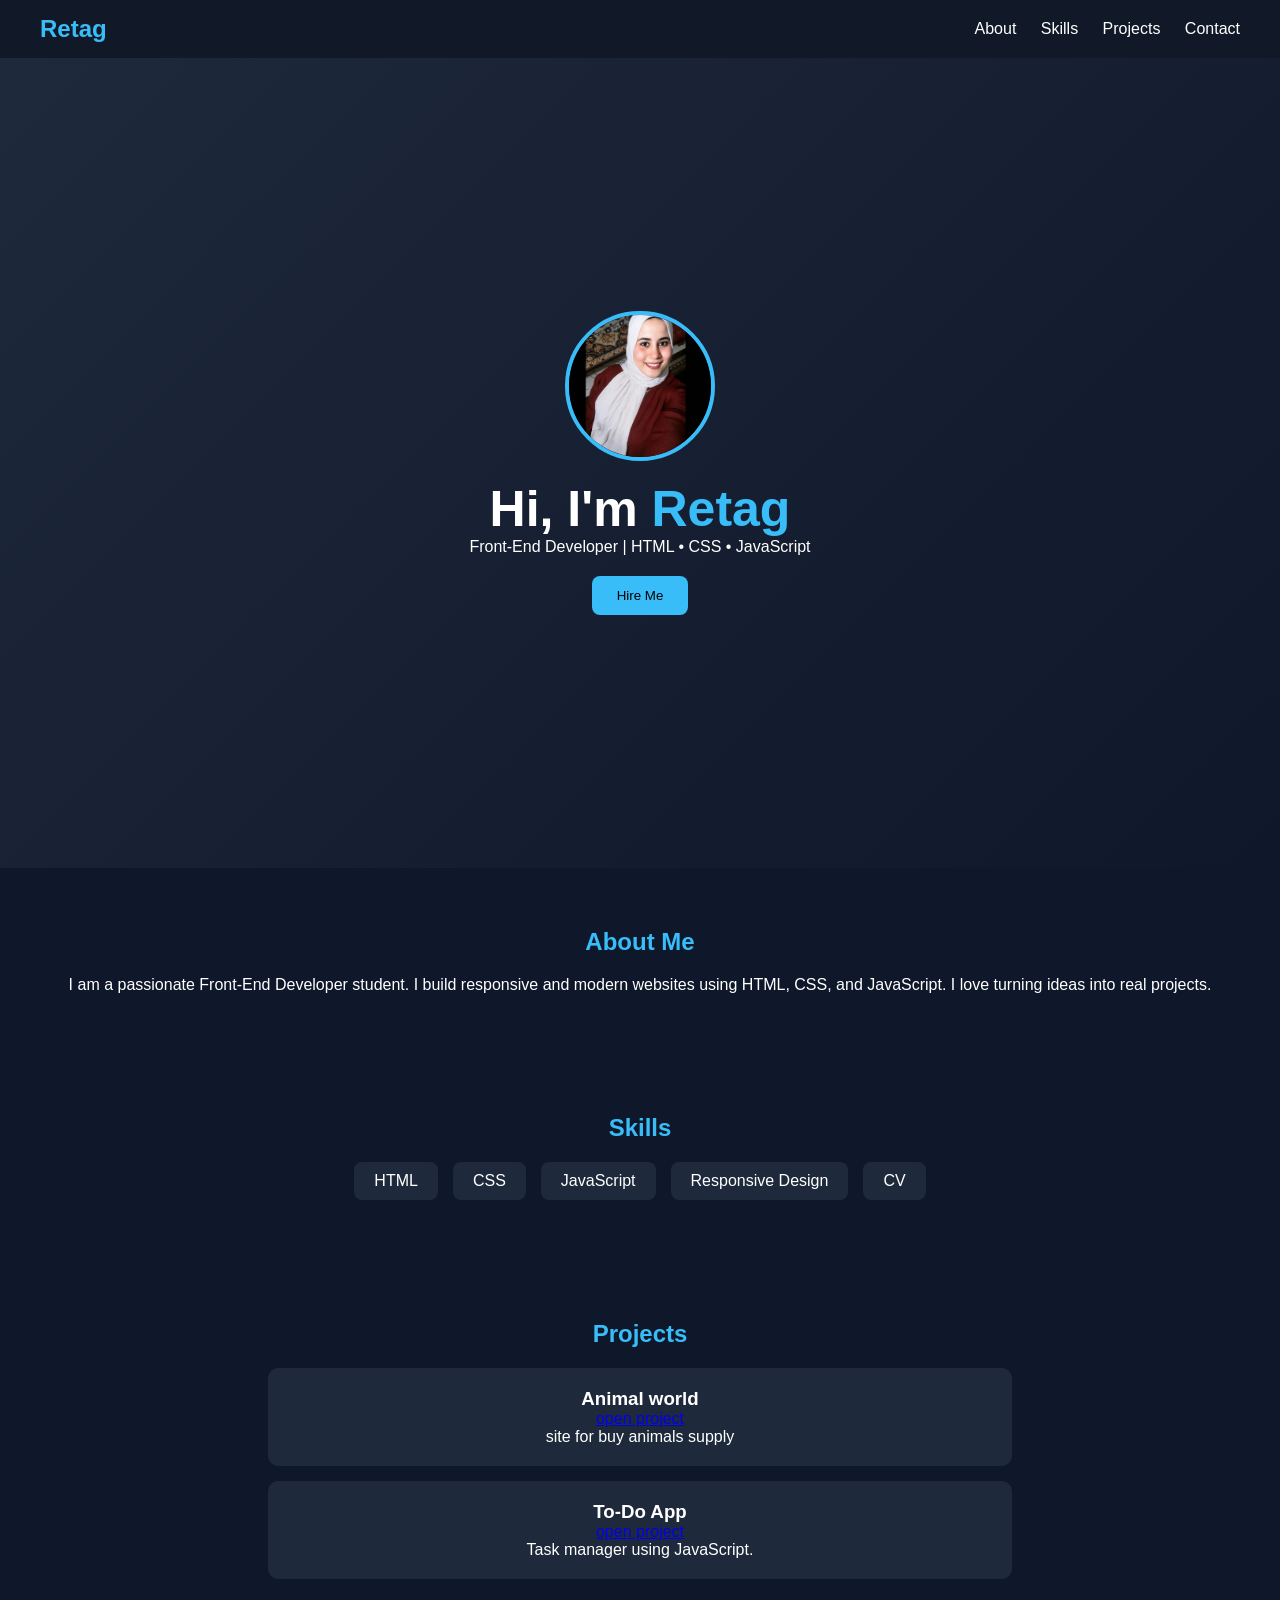
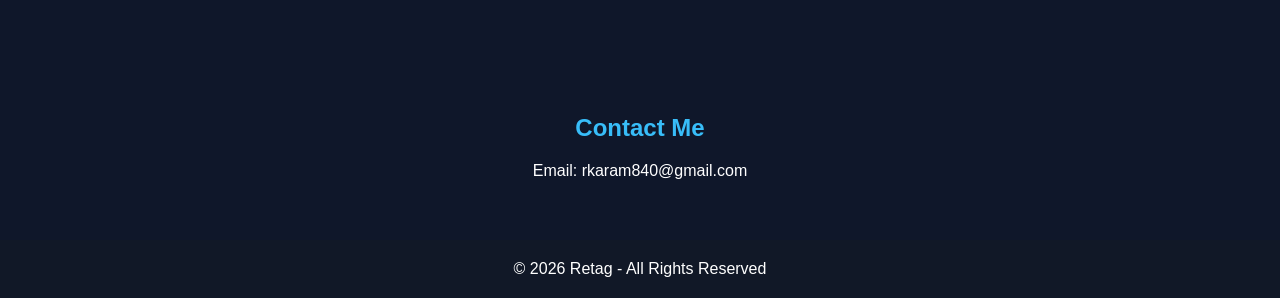
<file: index.html>
<!DOCTYPE html>
<html lang="en">
<head>
  <meta charset="UTF-8">
  <meta name="viewport" content="width=device-width, initial-scale=1.0">
  <title>Retag | Portfolio</title>
  <link rel="stylesheet" href="style.css">
</head>

<body>

<header>
  <div class="container">
    <h2 class="logo">Retag</h2>
    <nav>
      <a href="#about">About</a>
      <a href="#skills">Skills</a>
      <a href="#projects">Projects</a>
      <a href="#contact">Contact</a>
    </nav>
  </div>
</header>

<section class="hero">
  <div class="hero-text">
    <img src="me.jpg" alt="my photo"class="profile-img">
    <h1>Hi, I'm <span>Retag</span></h1>
    <p>Front-End Developer | HTML • CSS • JavaScript</p>
    <button onclick="hireMe()">Hire Me</button>
  </div>
</section>

<section id="about" class="section">
  <h2>About Me</h2>
  <p>
    I am a passionate Front-End Developer student. I build responsive and modern websites using HTML, CSS, and JavaScript.
    I love turning ideas into real projects.
  </p>
</section>

<section id="skills" class="section">
  <h2>Skills</h2>
  <div class="skills">
    <div>HTML</div>
    <div>CSS</div>
    <div>JavaScript</div>
    <div>Responsive Design</div>
    <div>CV</div>
    
  </div>
</section>

<section id="projects" class="section">
  <h2>Projects</h2>

  <div class="card">
    <h3>Animal world </h3>
    <a href="animals/index.html">open project</a>
    <p>site for buy animals supply</p>
  </div>

  <div class="card">
    <h3>To-Do App</h3>
    <a href="to do app/index.html">open project</a>
    <p>Task manager using JavaScript.</p>
  </div>

</section>

<section id="contact" class="section">
  <h2>Contact Me</h2>
  <p>Email: rkaram840@gmail.com</p>
</section>

<footer>
  <p>© 2026 Retag - All Rights Reserved</p>
</footer>

<script src="script.js"></script>

</body>
</html>
</file>
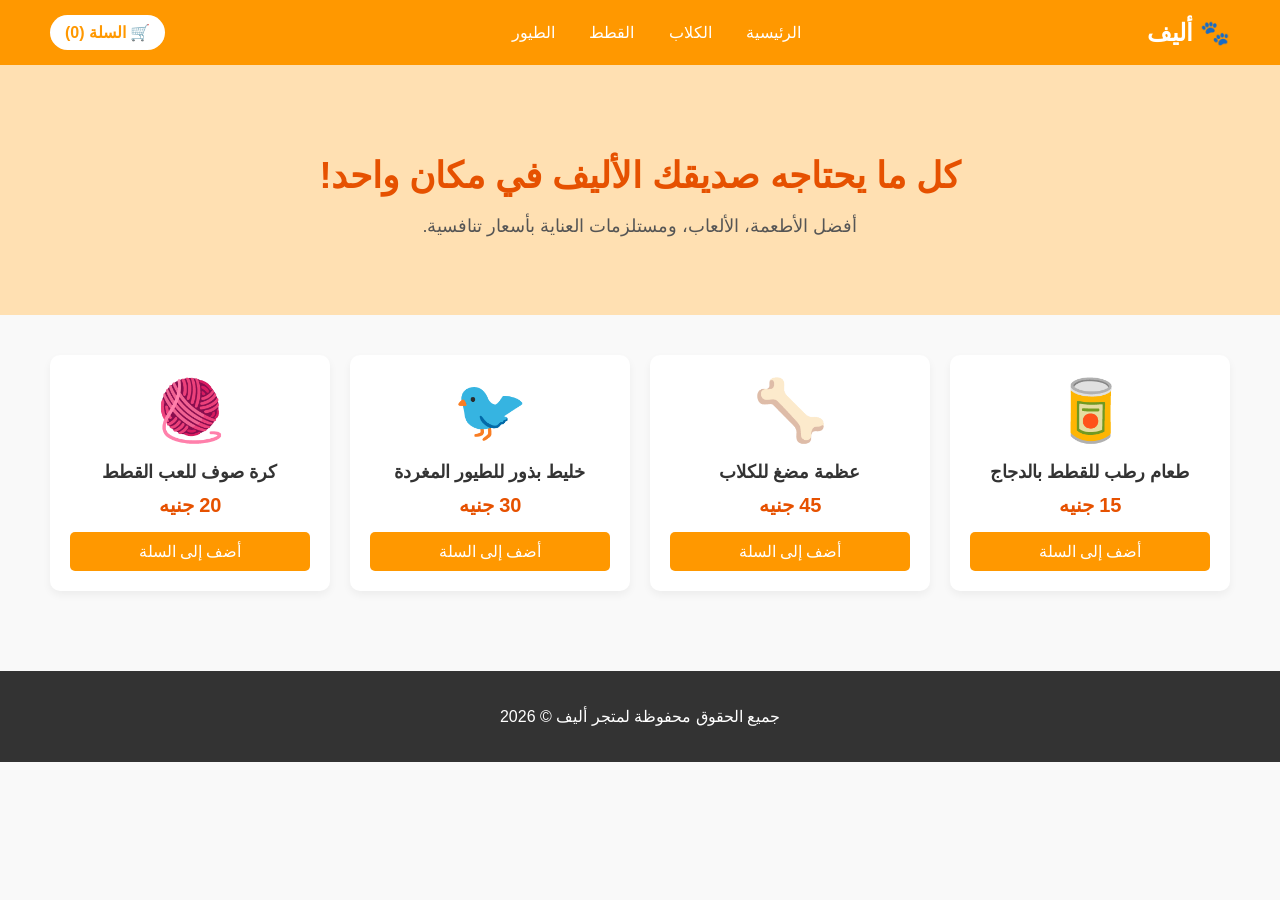
<file: animals/index.html>
<!DOCTYPE html>
<html lang="ar" dir="rtl">
<head>
    <meta charset="UTF-8">
    <meta name="viewport" content="width=device-width, initial-scale=1.0">
    <title>متجر أليف - Pet Store</title>
    <link rel="stylesheet" href="style.css">
</head>
<body>

    <header>
        <div class="logo">🐾 أليف</div>
        <nav>
            <a href="#">الرئيسية</a>
            <a href="#">الكلاب</a>
            <a href="#">القطط</a>
            <a href="#">الطيور</a>
        </nav>
        <div class="cart">🛒 السلة (<span id="cart-count">0</span>)</div>
    </header>

    <section class="hero">
        <h1>كل ما يحتاجه صديقك الأليف في مكان واحد!</h1>
        <p>أفضل الأطعمة، الألعاب، ومستلزمات العناية بأسعار تنافسية.</p>
    </section>

    <section class="products-container">
        <div class="product-card">
            <div class="product-img">🥫</div>
            <div class="product-title">طعام رطب للقطط بالدجاج</div>
            <div class="product-price">15 جنيه</div>
            <button class="add-to-cart-btn" onclick="addToCart()">أضف إلى السلة</button>
        </div>

        <div class="product-card">
            <div class="product-img">🦴</div>
            <div class="product-title">عظمة مضغ للكلاب</div>
            <div class="product-price">45 جنيه</div>
            <button class="add-to-cart-btn" onclick="addToCart()">أضف إلى السلة</button>
        </div>

        <div class="product-card">
            <div class="product-img">🐦</div>
            <div class="product-title">خليط بذور للطيور المغردة</div>
            <div class="product-price">30 جنيه</div>
            <button class="add-to-cart-btn" onclick="addToCart()">أضف إلى السلة</button>
        </div>

        <div class="product-card">
            <div class="product-img">🧶</div>
            <div class="product-title">كرة صوف للعب القطط</div>
            <div class="product-price">20 جنيه</div>
            <button class="add-to-cart-btn" onclick="addToCart()">أضف إلى السلة</button>
        </div>
    </section>

    <footer>
        <p>جميع الحقوق محفوظة لمتجر أليف © 2026</p>
    </footer>

    <script>
        let cartItemCount = 0;
        function addToCart() {
            cartItemCount++;
            document.getElementById('cart-count').innerText = cartItemCount;
            alert('تمت إضافة المنتج إلى سلتك بنجاح! 🐾');
        }
    </script>

</body>
</html>
</file>
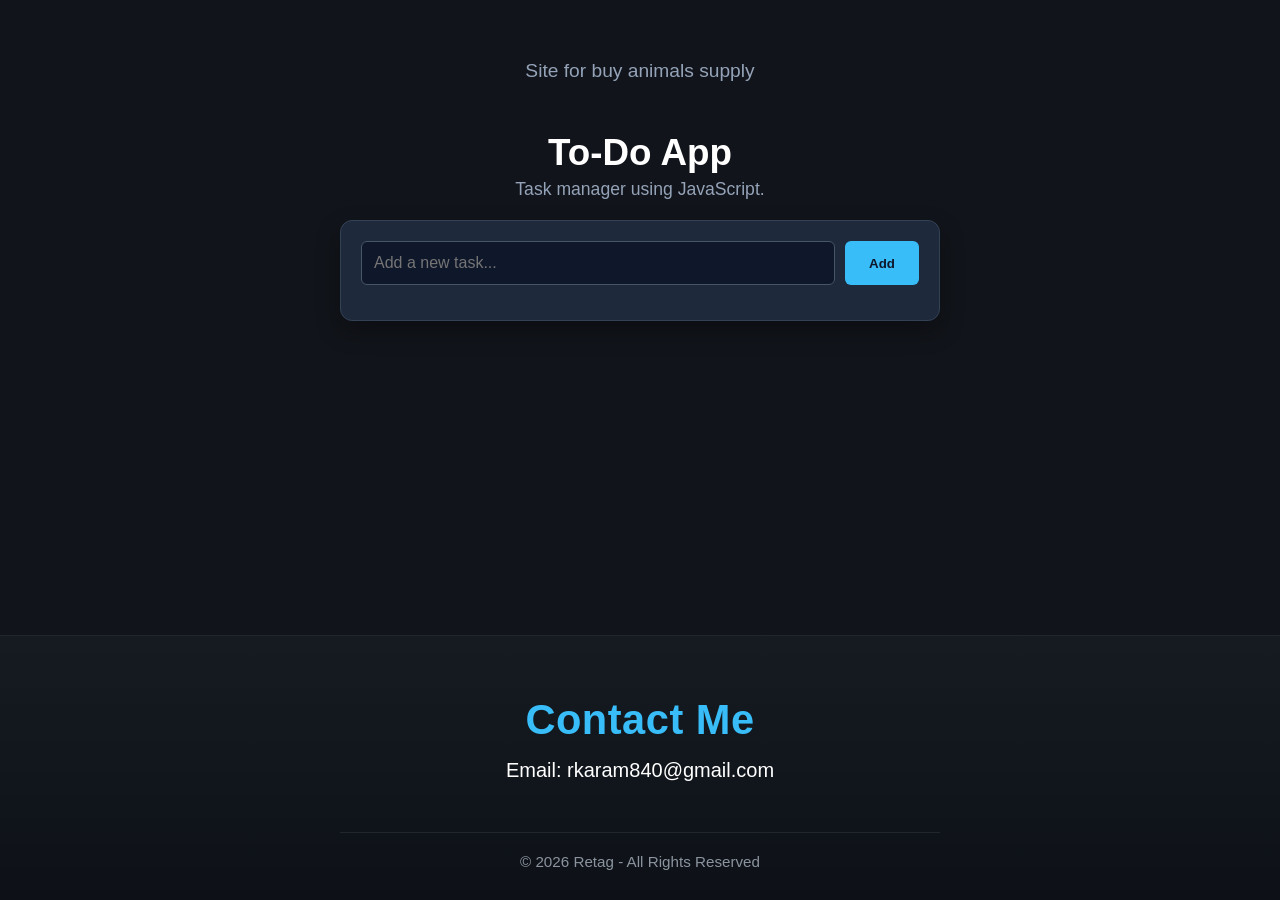
<file: to do app/index.html>
<!DOCTYPE html>
<html lang="en">
<head>
    <meta charset="UTF-8">
    <meta name="viewport" content="width=device-width, initial-scale=1.0">
    <title>Retag Portfolio</title>
    <link rel="stylesheet" href="style.css">
</head>
<body>

    <section class="projects-section">
        <div class="container">
            <div class="project-card">
                <p class="project-sub">Site for buy animals supply</p>
            </div>
            
            <div class="project-card highlight">
                <h2>To-Do App</h2>
                <p class="sub-text">Task manager using JavaScript.</p>
                
                <div class="todo-box">
                    <div class="todo-input-container">
                        <input type="text" id="taskInput" placeholder="Add a new task...">
                        <button id="addTaskBtn">Add</button>
                    </div>
                    <ul id="taskList">
                        </ul>
                </div>
            </div>
        </div>
    </section>

    <footer class="contact-footer">
        <div class="container">
            <div class="contact-info">
                <h2>Contact Me</h2>
                <p>Email: <a href="mailto:rkaram840@gmail.com">rkaram840@gmail.com</a></p>
            </div>
            <div class="copyright">
                <p>&copy; 2026 Retag - All Rights Reserved</p>
            </div>
        </div>
    </footer>

    <script src="script.js"></script>
</body>
</html>
</file>
<file: style.css>
* {
  margin: 0;
  padding: 0;
  box-sizing: border-box;
  font-family: Arial;
}

body {
  background: #0f172a;
  color: white;
}

/* Header */
header {
  background: #111827;
  padding: 15px 40px;
  position: sticky;
  top: 0;
}

.container {
  display: flex;
  justify-content: space-between;
  align-items: center;
}

.logo {
  color: #38bdf8;
}

nav a {
  color: white;
  margin-left: 20px;
  text-decoration: none;
  transition: 0.3s;
}

nav a:hover {
  color: #38bdf8;
}

/* Hero */
.hero {
  height: 90vh;
  display: flex;
  justify-content: center;
  align-items: center;
  text-align: center;
  background: linear-gradient(135deg, #1e293b, #0f172a);
}

.hero h1 {
  font-size: 50px;
  animation: fadeIn 1s ease-in;
}

.hero span {
  color: #38bdf8;
}

.hero button {
  margin-top: 20px;
  padding: 12px 25px;
  border: none;
  background: #38bdf8;
  color: black;
  cursor: pointer;
  border-radius: 8px;
  transition: 0.3s;
}

.hero button:hover {
  transform: scale(1.1);
}

/* Sections */
.section {
  padding: 60px 20px;
  text-align: center;
}

.section h2 {
  margin-bottom: 20px;
  color: #38bdf8;
}

/* Skills */
.skills {
  display: flex;
  justify-content: center;
  gap: 15px;
  flex-wrap: wrap;
}

.skills div {
  background: #1e293b;
  padding: 10px 20px;
  border-radius: 8px;
}

/* Cards */
.card {
  background: #1e293b;
  margin: 15px auto;
  padding: 20px;
  width: 60%;
  border-radius: 10px;
  transition: 0.3s;
}

.card:hover {
  transform: translateY(-5px);
}

/* Footer */
footer {
  text-align: center;
  padding: 20px;
  background: #111827;
}

/* Animation */
@keyframes fadeIn {
  from {opacity: 0; transform: translateY(-20px);}
  to {opacity: 1; transform: translateY(0);}
}

/* Responsive */
@media (max-width: 768px) {
  .card {
    width: 90%;
  }

  .hero h1 {
    font-size: 32px;
  }

  .container {
    flex-direction: column;
  }
}
.profile-img {
  width: 150px;
  height: 150px;
  border-radius: 50%;
  object-fit: cover;
  border: 4px solid #38bdf8;
  margin-bottom: 15px;
}
</file>
<file: animals/style.css>
/* إعدادات عامة للموقع */
body {
    font-family: 'Segoe UI', Tahoma, Geneva, Verdana, sans-serif;
    margin: 0;
    padding: 0;
    background-color: #f9f9f9;
    color: #333;
}

/* شريط التنقل العلوي */
header {
    background-color: #ff9800;
    color: white;
    padding: 15px 50px;
    display: flex;
    justify-content: space-between;
    align-items: center;
    box-shadow: 0 4px 6px rgba(0,0,0,0.1);
}

.logo {
    font-size: 24px;
    font-weight: bold;
}

nav a {
    color: white;
    text-decoration: none;
    margin: 0 15px;
    font-size: 16px;
}

nav a:hover {
    text-decoration: underline;
}

.cart {
    background-color: white;
    color: #ff9800;
    padding: 8px 15px;
    border-radius: 20px;
    font-weight: bold;
    cursor: pointer;
}

/* القسم الترحيبي (Hero Section) */
.hero {
    text-align: center;
    padding: 60px 20px;
    background-color: #ffe0b2;
}

.hero h1 {
    color: #e65100;
    font-size: 36px;
    margin-bottom: 10px;
}

.hero p {
    font-size: 18px;
    color: #555;
}

/* شبكة عرض المنتجات */
.products-container {
    display: grid;
    grid-template-columns: repeat(auto-fit, minmax(250px, 1fr));
    gap: 20px;
    padding: 40px 50px;
}

.product-card {
    background-color: white;
    border-radius: 10px;
    padding: 20px;
    text-align: center;
    box-shadow: 0 4px 8px rgba(0,0,0,0.05);
    transition: transform 0.3s;
}

.product-card:hover {
    transform: translateY(-5px);
}

.product-img {
    font-size: 60px;
    margin-bottom: 15px;
}

.product-title {
    font-size: 18px;
    font-weight: bold;
    margin-bottom: 10px;
}

.product-price {
    color: #e65100;
    font-size: 20px;
    font-weight: bold;
    margin-bottom: 15px;
}

/* أزرار الإضافة إلى السلة */
.add-to-cart-btn {
    background-color: #ff9800;
    color: white;
    border: none;
    padding: 10px 20px;
    border-radius: 5px;
    cursor: pointer;
    font-size: 16px;
    width: 100%;
    transition: background 0.3s;
}

.add-to-cart-btn:hover {
    background-color: #e65100;
}

/* الفوتر (أسفل الصفحة) */
footer {
    background-color: #333;
    color: white;
    text-align: center;
    padding: 20px;
    margin-top: 40px;
}
</file>
<file: to do app/style.css>
/* إعدادات تصفير المسافات الافتراضية للمتصفح */
* {
    margin: 0;
    padding: 0;
    box-sizing: border-box;
    font-family: 'Segoe UI', Tahoma, Geneva, Verdana, sans-serif;
}

body {
    background-color: #11141a;
    color: #ffffff;
    display: flex;
    flex-direction: column;
    min-height: 100vh;
}

.container {
    width: 90%;
    max-width: 600px;
    margin: 0 auto;
    text-align: center;
}

/* قسم المشاريع والـ To-Do */
.projects-section {
    padding: 60px 0;
    flex: 1;
}

.project-card {
    margin-bottom: 50px;
}

.project-card h2 {
    font-size: 2.3rem;
    font-weight: bold;
    margin-bottom: 5px;
}

.project-sub {
    font-size: 1.2rem;
    color: #94a3b8;
}

.sub-text {
    font-size: 1.1rem;
    color: #94a3b8;
    margin-bottom: 20px;
}

/* واجهة صندوق الـ To-Do التفاعلي */
.todo-box {
    background: #1e293b;
    padding: 20px;
    border-radius: 12px;
    border: 1px solid #334155;
    box-shadow: 0 10px 25px rgba(0,0,0,0.3);
}

.todo-input-container {
    display: flex;
    gap: 10px;
    margin-bottom: 15px;
}

#taskInput {
    flex: 1;
    padding: 12px;
    border: 1px solid #475569;
    border-radius: 6px;
    background-color: #0f172a;
    color: #fff;
    font-size: 1rem;
    outline: none;
}

#addTaskBtn {
    padding: 12px 24px;
    background-color: #38bdf8;
    color: #0f172a;
    border: none;
    border-radius: 6px;
    font-weight: bold;
    cursor: pointer;
    transition: background 0.2s;
}

#addTaskBtn:hover {
    background-color: #0ea5e9;
}

#taskList {
    list-style: none;
    padding: 0;
    text-align: left;
}

#taskList li {
    background: #0f172a;
    padding: 12px;
    margin-bottom: 8px;
    border-radius: 6px;
    display: flex;
    justify-content: space-between;
    align-items: center;
    border-left: 4px solid #38bdf8;
    border-top: 1px solid #1e293b;
}

#taskList li span {
    cursor: pointer;
    flex: 1;
}

/* تأثير شطب المهمة عند الضغط عليها واكتمالها */
#taskList li.completed span {
    text-decoration: line-through;
    color: #64748b;
}

#taskList li.completed {
    border-left-color: #22c55e;
}

.delete-btn {
    background-color: #ef4444;
    color: white;
    border: none;
    padding: 6px 12px;
    border-radius: 4px;
    cursor: pointer;
    font-size: 0.85rem;
}

.delete-btn:hover {
    background-color: #dc2626;
}

/* تصميم الجزء السفلي والتواصل (محاكاة دقيقة للصورة المرفقة) */
.contact-footer {
    background: linear-gradient(to bottom, #161b22, #0d1117);
    padding: 60px 0 30px 0;
    border-top: 1px solid #21262d;
}

.contact-info h2 {
    font-size: 2.6rem;
    color: #38bdf8; /* اللون اللبني المضيء الظاهر بالصورة */
    margin-bottom: 15px;
    font-weight: bold;
    letter-spacing: 0.5px;
}

.contact-info p {
    font-size: 1.25rem;
    color: #ffffff;
    margin-bottom: 50px;
}

.contact-info a {
    color: #ffffff;
    text-decoration: none;
}

.contact-info a:hover {
    text-decoration: underline;
    color: #38bdf8;
}

.copyright {
    font-size: 0.95rem;
    color: #8b949e;
    border-top: 1px solid #21262d;
    padding-top: 20px;
}
</file>
